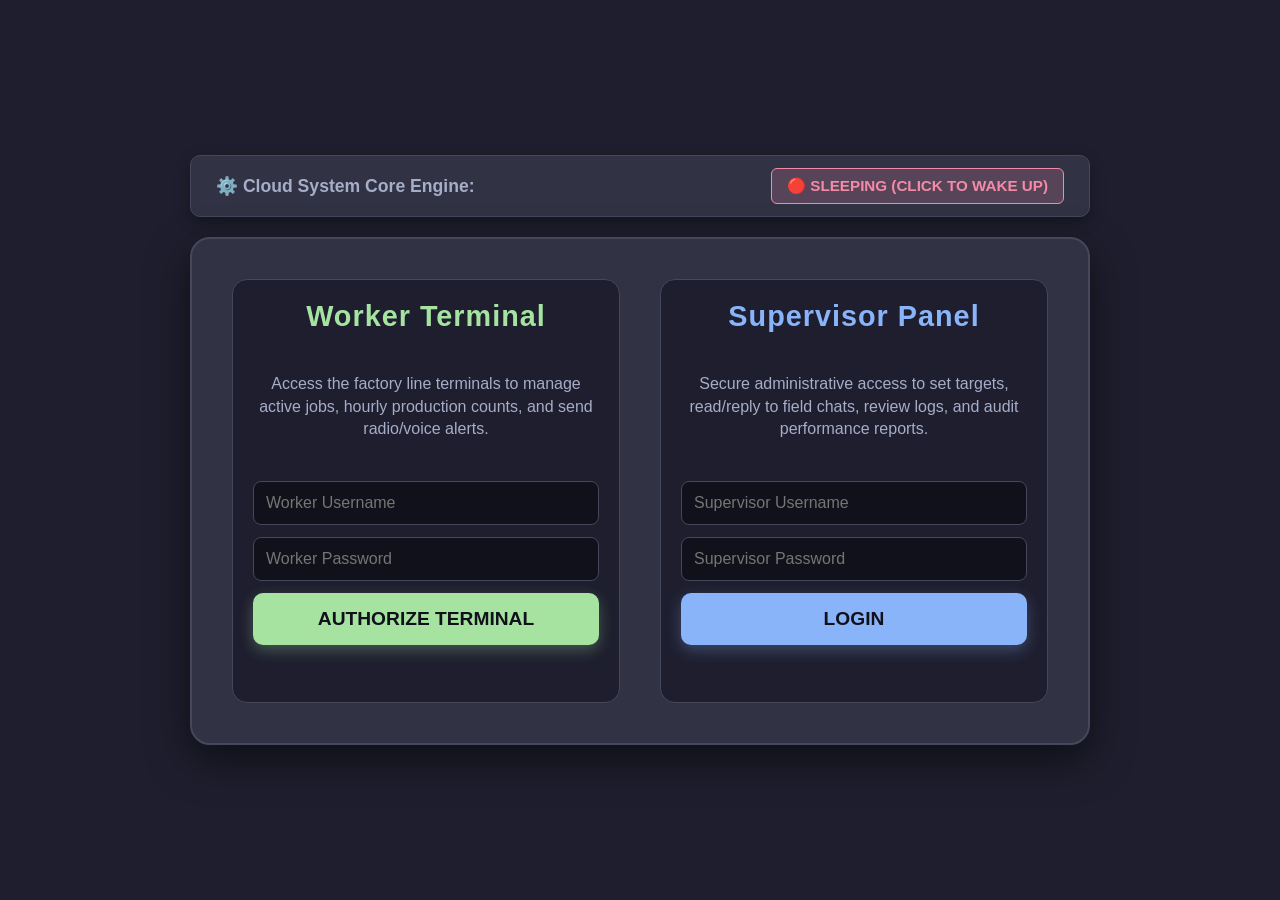
<file: index.html>
<!DOCTYPE html>
<html lang="en">
<head>
    <meta charset="UTF-8">
    <meta name="viewport" content="width=device-width, initial-scale=1.0">
    <title>Factory Production Portal</title>
    <style>
        body { font-family: 'Segoe UI', Tahoma, Geneva, Verdana, sans-serif; background-color: #1e1e2e; color: #cdd6f4; margin: 0; padding: 0; display: flex; flex-direction: column; justify-content: center; align-items: center; height: 100vh; gap: 20px; }
        .server-status-container { background-color: #313244; padding: 12px 25px; border-radius: 10px; border: 1px solid #45475a; display: flex; align-items: center; gap: 15px; box-shadow: 0 5px 15px rgba(0,0,0,0.3); max-width: 900px; width: 90%; box-sizing: border-box; justify-content: space-between; }
        .status-text { font-size: 1.1rem; font-weight: bold; color: #a6adc8; }
        .status-badge { padding: 8px 15px; border-radius: 6px; font-weight: bold; cursor: pointer; border: none; transition: 0.2s; font-size: 0.95rem; text-transform: uppercase; }
        .status-badge.sleeping { background-color: rgba(243, 139, 168, 0.2); color: #f38ba8; border: 1px solid #f38ba8; animation: pulse-red 1.5s infinite alternate; }
        .status-badge.loading { background-color: rgba(249, 226, 175, 0.2); color: #f9e2af; border: 1px solid #f9e2af; cursor: wait; }
        .status-badge.ready { background-color: rgba(166, 227, 161, 0.2); color: #a6e3a1; border: 1px solid #a6e3a1; cursor: default; pointer-events: none; }
        @keyframes pulse-red { 0% { box-shadow: 0 0 0 rgba(243, 139, 168, 0); } 100% { box-shadow: 0 0 10px rgba(243, 139, 168, 0.6); } }
        .portal-container { display: flex; gap: 40px; background-color: #313244; padding: 40px; border-radius: 20px; box-shadow: 0 15px 40px rgba(0,0,0,0.5); border: 2px solid #45475a; max-width: 900px; width: 90%; box-sizing: border-box; }
        .portal-section { flex: 1; display: flex; flex-direction: column; align-items: center; justify-content: center; padding: 20px; border-radius: 15px; background-color: #1e1e2e; border: 1px solid #45475a; text-align: center; }
        .portal-section h2 { margin-top: 0; font-size: 1.8rem; letter-spacing: 1px; }
        .section-worker h2 { color: #a6e3a1; }
        .section-supervisor h2 { color: #89b4fa; }
        p { color: #a6adc8; font-size: 1rem; margin-bottom: 25px; line-height: 1.4; }
        .btn-portal { border: none; padding: 15px 30px; font-size: 1.2rem; font-weight: bold; border-radius: 10px; cursor: pointer; width: 100%; box-sizing: border-box; transition: 0.2s; text-transform: uppercase; }
        .btn-worker { background-color: #a6e3a1; color: #11111b; box-shadow: 0 5px 15px rgba(166, 227, 161, 0.3); }
        .btn-worker:hover { background-color: #94e2d5; }
        .btn-supervisor { background-color: #89b4fa; color: #11111b; box-shadow: 0 5px 15px rgba(137, 180, 250, 0.3); }
        .btn-supervisor:hover { background-color: #74c7ec; }
        .login-form { width: 100%; display: flex; flex-direction: column; gap: 12px; margin-top: 15px; }
        .login-form input { padding: 12px; border-radius: 8px; border: 1px solid #45475a; background-color: #11111b; color: #fff; font-size: 0.1rem; font-size: 1rem; }
        .error-msg { color: #f38ba8; font-size: 0.95rem; font-weight: bold; min-height: 20px; margin-top: 5px; }
        .authorized-badge { color: #a6e3a1; font-weight: bold; font-size: 1.1rem; margin-bottom: 15px; background-color: rgba(166, 227, 161, 0.1); border: 1px dashed #a6e3a1; padding: 10px; border-radius: 8px; width: 100%; box-sizing: border-box; }
    </style>
</head>
<body>

    <div class="server-status-container">
        <div class="status-text">⚙️ Cloud System Core Engine:</div>
        <button class="status-badge sleeping" id="serverBadge" onclick="pingAndWakeUpServer()">🔴 Sleeping (Click to Wake Up)</button>
    </div>

    <div class="portal-container">
        <div class="portal-section section-worker">
            <h2>Worker Terminal</h2>
            <p>Access the factory line terminals to manage active jobs, hourly production counts, and send radio/voice alerts.</p>
            <div id="workerAuthSuccess" class="authorized-badge" style="display: none;">✓ DEVICE AUTHORIZED</div>
            <div class="login-form" id="workerLoginForm">
                <input type="text" id="w_username" placeholder="Worker Username">
                <input type="password" id="w_password" placeholder="Worker Password" onkeypress="if(event.key === 'Enter') handleWorkerLogin()">
                <button class="btn-portal btn-worker" onclick="handleWorkerLogin()">Authorize Terminal</button>
                <div class="error-msg" id="w_errorMsg"></div>
            </div>
            <button class="btn-portal btn-worker" id="btnOpenWorker" style="display: none; margin-top: 15px;" onclick="window.location.href='ProductivityStation.html'">Open Tablet Panel</button>
        </div>

        <div class="portal-section section-supervisor">
            <h2>Supervisor Panel</h2>
            <p>Secure administrative access to set targets, read/reply to field chats, review logs, and audit performance reports.</p>
            <div class="login-form">
                <input type="text" id="username" placeholder="Supervisor Username">
                <input type="password" id="password" placeholder="Supervisor Password" onkeypress="if(event.key === 'Enter') handleSupervisorLogin()">
                <button class="btn-portal btn-supervisor" onclick="handleSupervisorLogin()">Login</button>
                <div class="error-msg" id="errorMsg"></div>
            </div>
        </div>
    </div>

<script>
    const SERVER_URL = "https://my-factory-server.onrender.com";

    function checkDeviceAuthorization() {
        if (localStorage.getItem('worker_logged_in') === 'true') {
            document.getElementById('workerLoginForm').style.display = 'none';
            document.getElementById('workerAuthSuccess').style.display = 'block';
            document.getElementById('btnOpenWorker').style.display = 'block';
        } else {
            document.getElementById('workerLoginForm').style.display = 'flex';
            document.getElementById('workerAuthSuccess').style.display = 'none';
            document.getElementById('btnOpenWorker').style.display = 'none';
        }
    }

    function checkServerStatusSilently() {
        fetch(`${SERVER_URL}/`).then(res => { if(res.ok) { const badge = document.getElementById('serverBadge'); badge.className = "status-badge ready"; badge.textContent = "🟢 Server Ready & Active"; } }).catch(e => {});
    }

    function pingAndWakeUpServer() {
        const badge = document.getElementById('serverBadge'); badge.className = "status-badge loading"; badge.textContent = "⏳ Waking up server... Please wait";
        fetch(`${SERVER_URL}/`).then(res => { if(res.ok) { badge.className = "status-badge ready"; badge.textContent = "🟢 Server Ready & Active"; } else { throw new Error(); } }).catch(error => { badge.className = "status-badge sleeping"; badge.textContent = "❌ Connection Failed. Retry?"; });
    }

    function handleWorkerLogin() {
        const u = document.getElementById('w_username').value.trim();
        const p = document.getElementById('w_password').value;
        const err = document.getElementById('w_errorMsg');
        err.textContent = "";
        if(u === "" || p === "") { err.textContent = "Please fill in all fields."; return; }
        fetch(`${SERVER_URL}/api/login`, { method: 'POST', headers: { 'Content-Type': 'application/json' }, body: JSON.stringify({ username: u, password: p }) })
        .then(res => { if(!res.ok) throw new Error(); return res.json(); })
        .then(data => { localStorage.setItem('worker_logged_in', 'true'); checkDeviceAuthorization(); })
        .catch(error => { err.textContent = "❌ Invalid Worker Credentials!"; });
    }

    function handleSupervisorLogin() {
        const u = document.getElementById('username').value.trim();
        const p = document.getElementById('password').value;
        const err = document.getElementById('errorMsg');
        err.textContent = "";
        if(u === "" || p === "") { err.textContent = "Please fill in all fields."; return; }
        if (u === "worker") { err.textContent = "❌ ACCESS DENIED: Worker accounts cannot access Supervisor Panel."; return; }
        fetch(`${SERVER_URL}/api/login`, { method: 'POST', headers: { 'Content-Type': 'application/json' }, body: JSON.stringify({ username: u, password: p }) })
        .then(res => { if(!res.ok) throw new Error(); return res.json(); })
        .then(data => { sessionStorage.setItem('supervisor_logged_in', 'true'); window.location.href = 'SupervisorPanel.html'; })
        .catch(error => { err.textContent = "❌ Invalid Supervisor Credentials!"; });
    }

    checkServerStatusSilently();
    checkDeviceAuthorization();
</script>
</body>
</html>
</file>
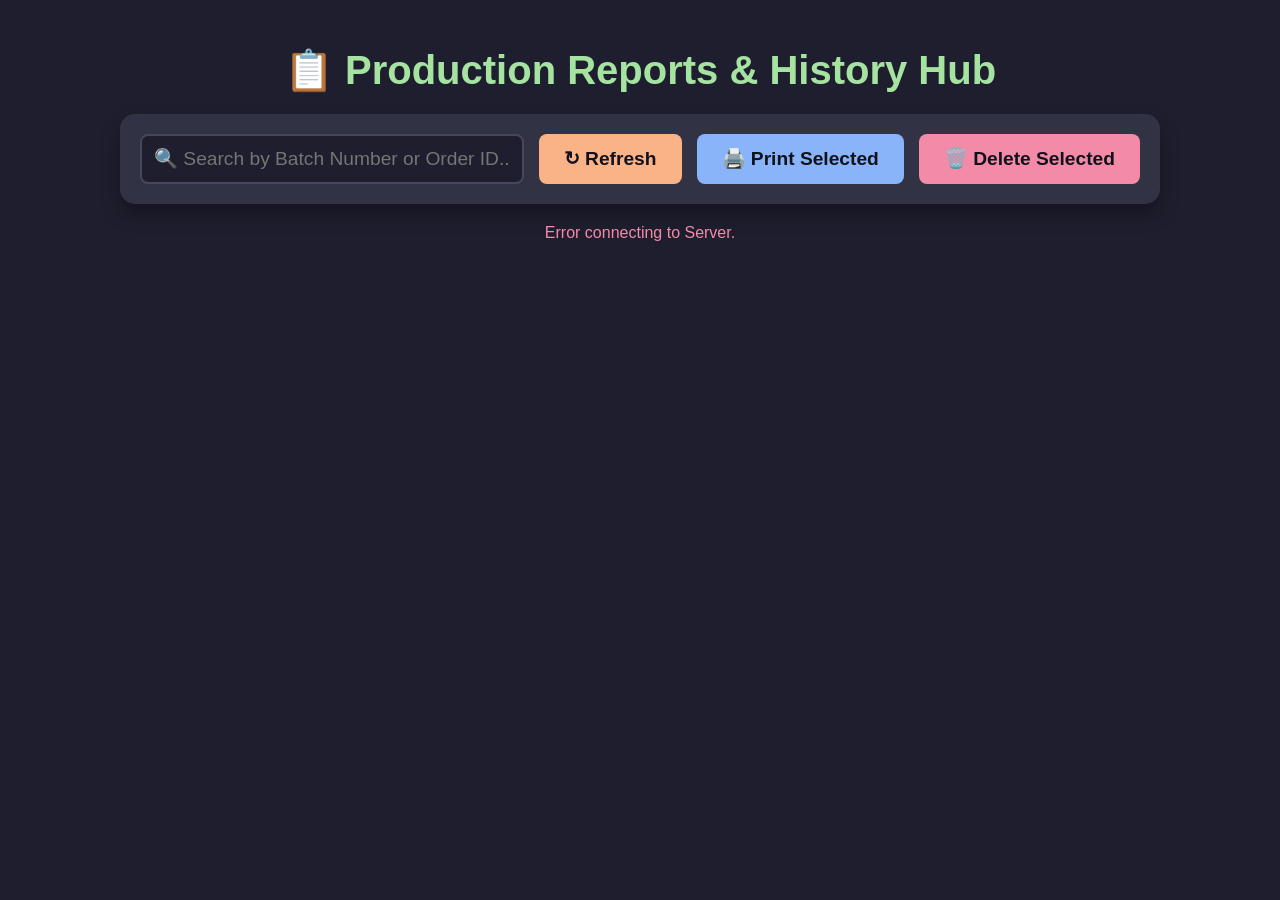
<file: reports.html>
<!DOCTYPE html>
<html lang="en">
<head>
    <meta charset="UTF-8">
    <meta name="viewport" content="width=device-width, initial-scale=1.0">
    <title>Production Reports Hub</title>
    <style>
        body { font-family: 'Segoe UI', sans-serif; background-color: #1e1e2e; color: #cdd6f4; margin: 0; padding: 20px; display: flex; flex-direction: column; align-items: center; }
        h1 { color: #a6e3a1; text-align: center; margin-bottom: 20px; font-size: 2.5rem; }
        
        .controls { background-color: #313244; padding: 20px; border-radius: 15px; width: 100%; max-width: 1000px; display: flex; gap: 15px; margin-bottom: 20px; box-shadow: 0 10px 20px rgba(0,0,0,0.3); }
        .search-box { flex: 1; padding: 12px; font-size: 1.2rem; border-radius: 8px; border: 2px solid #45475a; background-color: #1e1e2e; color: #fff; }
        .btn-print { background-color: #89b4fa; color: #11111b; font-size: 1.2rem; font-weight: bold; border: none; padding: 12px 25px; border-radius: 8px; cursor: pointer; transition: background 0.2s; }
        .btn-print:hover { background-color: #b4befe; }
        .btn-refresh { background-color: #fab387; color: #11111b; font-size: 1.2rem; font-weight: bold; border: none; padding: 12px 25px; border-radius: 8px; cursor: pointer; }
        .btn-delete { background-color: #f38ba8; color: #11111b; font-size: 1.2rem; font-weight: bold; border: none; padding: 12px 25px; border-radius: 8px; cursor: pointer; transition: background 0.2s; }
        .btn-delete:hover { background-color: #eba0ac; }

        .reports-container { width: 100%; max-width: 1000px; display: flex; flex-direction: column; gap: 20px; }
        .report-card { background-color: #1e1e2e; border: 2px solid #45475a; border-left: 8px solid #a6e3a1; border-radius: 10px; padding: 20px; display: flex; flex-direction: column; gap: 15px; transition: opacity 0.3s; }
        
        .report-header { display: flex; justify-content: space-between; align-items: flex-start; border-bottom: 1px solid #313244; padding-bottom: 10px; }
        .report-title-area { display: flex; align-items: center; gap: 15px; }
        .report-checkbox { width: 25px; height: 25px; cursor: pointer; accent-color: #a6e3a1; }
        .report-title { font-size: 1.6rem; font-weight: bold; color: #f9e2af; }
        .report-batch { font-family: monospace; font-size: 1.3rem; color: #11111b; background: #b4befe; padding: 5px 10px; border-radius: 5px; font-weight: bold;}
        .report-time { font-size: 1rem; color: #a6adc8; font-style: italic; }

        .report-grid { display: grid; grid-template-columns: repeat(2, 1fr); gap: 15px; }
        .report-box { background-color: #313244; padding: 12px; border-radius: 8px; }
        .report-box-title { color: #89b4fa; font-size: 0.9rem; font-weight: bold; margin-bottom: 5px; text-transform: uppercase; }
        .report-data { font-size: 1.2rem; font-family: monospace; }
        .highlight-data { color: #a6e3a1; font-weight: bold; font-size: 1.4rem; }

        .hourly-grid { display: grid; grid-template-columns: repeat(auto-fill, minmax(180px, 1fr)); gap: 10px; margin-top: 10px; }
        .hourly-item { background: #11111b; padding: 8px 12px; border-radius: 5px; font-family: monospace; font-size: 1.1rem; border: 1px solid #45475a; }
        .hourly-item span { color: #a6adc8; }
        .hourly-item strong { color: #fab387; }

        .logs-box { max-height: 150px; overflow-y: auto; background: #11111b; padding: 10px; border-radius: 8px; font-family: monospace; font-size: 0.9rem; margin-top: 10px; border: 1px solid #45475a;}
        .log-line { margin-bottom: 4px; color: #cdd6f4; }
        .log-stamp { color: #6c7086; margin-right: 8px; }

        /* 🔥 ΕΙΔΙΚΟ CSS ΓΙΑ ΤΗΝ ΕΚΤΥΠΩΣΗ (PDF) 🔥 */
        @media print {
            body { background-color: white; color: black; padding: 0; }
            .controls { display: none !important; }
            h1 { color: black; border-bottom: 2px solid black; padding-bottom: 10px; }
            
            /* Κρύβει τις κάρτες που ΔΕΝ είναι επιλεγμένες (δεν έχουν την κλάση .print-show) */
            .print-hide { display: none !important; }
            
            .report-card { border: 1px solid #ccc; border-left: 5px solid black; background-color: white; page-break-inside: avoid; margin-bottom: 20px; box-shadow: none; }
            .report-header { border-bottom: 2px solid #ccc; }
            .report-checkbox { display: none; }
            .report-title, .report-time { color: black; }
            .report-batch { background: #eee; color: black; border: 1px solid #999; }
            
            .report-box { background-color: #f9f9f9; border: 1px solid #ddd; }
            .report-box-title { color: #555; }
            .report-data, .highlight-data { color: black; }
            
            .hourly-item { background: #fff; color: black; border: 1px solid #ccc; }
            .hourly-item span { color: #555; }
            .hourly-item strong { color: black; }
            
            .logs-box { max-height: none; overflow: visible; background: transparent; border: 1px dashed #ccc; color: black; }
            .log-line { color: black; }
            .log-stamp { color: #555; }
        }
    </style>
</head>
<body>

    <h1>📋 Production Reports & History Hub</h1>
    
    <div class="controls">
        <input type="text" id="searchInput" class="search-box" placeholder="🔍 Search by Batch Number or Order ID..." onkeyup="filterReports()">
        <button class="btn-refresh" onclick="fetchReports()">↻ Refresh</button>
        <button class="btn-print" onclick="printSelectedReports()">🖨️ Print Selected</button>
        <button class="btn-delete" onclick="deleteSelectedReports()">🗑️ Delete Selected</button>
    </div>

    <div class="reports-container" id="reportsList">
        <div style="text-align: center; color: #6c7086; font-style: italic;">Loading reports from server...</div>
    </div>

<script>
    // 🔥 ΒΑΛΕ ΕΔΩ ΤΟ ΔΙΚΟ ΣΟΥ RENDER URL 🔥
    const SERVER_URL = "https://my-factory-server.onrender.com";
    
    let allReports = [];

    async function fetchReports() {
        const list = document.getElementById('reportsList');
        list.innerHTML = "<div style='text-align: center; color: #f9e2af;'>Fetching data...</div>";
        try {
            const response = await fetch(`${SERVER_URL}/api/get_reports`);
            allReports = await response.json();
            renderReports(allReports);
        } catch (error) {
            list.innerHTML = "<div style='text-align: center; color: #f38ba8;'>Error connecting to Server.</div>";
        }
    }

    function renderReports(reports) {
        const list = document.getElementById('reportsList');
        list.innerHTML = "";
        
        if (reports.length === 0) {
            list.innerHTML = "<div style='text-align: center; color: #6c7086; font-style: italic;'>No completed jobs found in the database.</div>";
            return;
        }

        reports.forEach((report, index) => {
            let card = document.createElement('div');
            card.className = "report-card";
            card.id = `report-card-${index}`;

            let prodPerBox = report.prod_per_box || "-";
            let boxesPerLayer = report.boxes_per_layer || "-";
            let layersPerPallet = report.layers_per_pallet || "-";

            let hourlyHtml = '';
            if (report.hourly_labels && report.hourly_data && report.hourly_labels.length > 0) {
                hourlyHtml = '<div class="report-box-title" style="margin-top:10px;">⏱️ Hourly Booking Breakdown</div><div class="hourly-grid">';
                for(let i=0; i<report.hourly_labels.length; i++) {
                    hourlyHtml += `<div class="hourly-item"><span>${report.hourly_labels[i]}:</span> <strong>+${report.hourly_data[i]} pcs</strong></div>`;
                }
                hourlyHtml += '</div>';
            }

            let logsHtml = '';
            if (report.logs && report.logs.length > 0) {
                logsHtml = '<div class="report-box-title" style="margin-top:10px;">📋 Activity Logs</div><div class="logs-box">';
                report.logs.forEach(l => {
                    if(typeof l === 'string') {
                        logsHtml += `<div class="log-line"><span class="log-stamp">${l.substring(0,10)}</span>${l.substring(10)}</div>`;
                    } else {
                        logsHtml += `<div class="log-line"><span class="log-stamp">${l.stamp}</span>${l.text}</div>`;
                    }
                });
                logsHtml += '</div>';
            }

            // Προσοχή στο data-id του checkbox, εκεί κρατάμε το κρυφό ID του Firebase
            card.innerHTML = `
                <div class="report-header">
                    <div class="report-title-area">
                        <input type="checkbox" class="report-checkbox" id="cb-${index}" data-id="${report.firebase_id}">
                        <div class="report-title">${report.station_name}</div>
                        <div class="report-batch">Batch: ${report.batch_number}</div>
                    </div>
                    <div class="report-time">Saved on: ${report.timestamp}</div>
                </div>
                
                <div class="report-grid">
                    <div class="report-box">
                        <div class="report-box-title">Job Configuration</div>
                        <div class="report-data">Target: ${report.batch_target} pcs</div>
                        <div class="report-data" style="font-size:1rem; color:#a6adc8;">Setup: ${prodPerBox} pcs/box | ${boxesPerLayer} boxes/layer | ${layersPerPallet} layers/pallet</div>
                    </div>
                    <div class="report-box">
                        <div class="report-box-title">Final Production Result</div>
                        <div class="report-data highlight-data">${report.total_produced} pcs</div>
                        <div class="report-data">Total Ready Pallets: ${report.completed_pallets}</div>
                    </div>
                </div>
                
                ${hourlyHtml}
                ${logsHtml}
            `;
            list.appendChild(card);
        });
    }

    function filterReports() {
        let query = document.getElementById('searchInput').value.toLowerCase();
        let filtered = allReports.filter(r => r.batch_number.toLowerCase().includes(query) || r.station_name.toLowerCase().includes(query));
        renderReports(filtered);
    }

    function printSelectedReports() {
        let cards = document.querySelectorAll('.report-card');
        let anyChecked = false;
        
        cards.forEach((card, index) => {
            let cb = document.getElementById(`cb-${index}`);
            if (cb && cb.checked) {
                card.classList.add('print-show');
                card.classList.remove('print-hide');
                anyChecked = true;
            } else {
                card.classList.add('print-hide');
                card.classList.remove('print-show');
            }
        });

        if (!anyChecked) {
            alert("Please select at least one report using the checkboxes to print.");
            cards.forEach(card => card.classList.remove('print-hide'));
            return;
        }

        window.print();

        cards.forEach(card => {
            card.classList.remove('print-hide');
            card.classList.remove('print-show');
        });
    }

    // 🔥 Η ΣΥΝΑΡΤΗΣΗ ΠΟΥ ΔΙΑΓΡΑΦΕΙ ΑΠΟ ΤΟ FIREBASE 🔥
    async function deleteSelectedReports() {
        let checkboxes = document.querySelectorAll('.report-checkbox:checked');
        
        if (checkboxes.length === 0) {
            alert("Please select at least one report to delete.");
            return;
        }

        if (!confirm(`Are you sure you want to permanently delete ${checkboxes.length} report(s)?\nThis action cannot be undone.`)) {
            return;
        }

        document.getElementById('reportsList').innerHTML = "<div style='text-align: center; color: #f38ba8;'>Deleting reports... Please wait.</div>";

        // Μαζεύουμε όλα τα IDs και στέλνουμε εντολή DELETE για το καθένα
        let deletePromises = [];
        checkboxes.forEach(cb => {
            let firebaseId = cb.getAttribute('data-id');
            if (firebaseId) {
                let p = fetch(`${SERVER_URL}/api/delete_report`, {
                    method: 'POST',
                    headers: { 'Content-Type': 'application/json' },
                    body: JSON.stringify({ firebase_id: firebaseId })
                });
                deletePromises.push(p);
            }
        });

        // Περιμένουμε να διαγραφούν όλα και μετά ξαναφορτώνουμε τη λίστα
        try {
            await Promise.all(deletePromises);
            fetchReports();
        } catch (e) {
            alert("An error occurred while deleting some reports.");
            fetchReports();
        }
    }

    fetchReports();
</script>
</body>
</html>
</file>
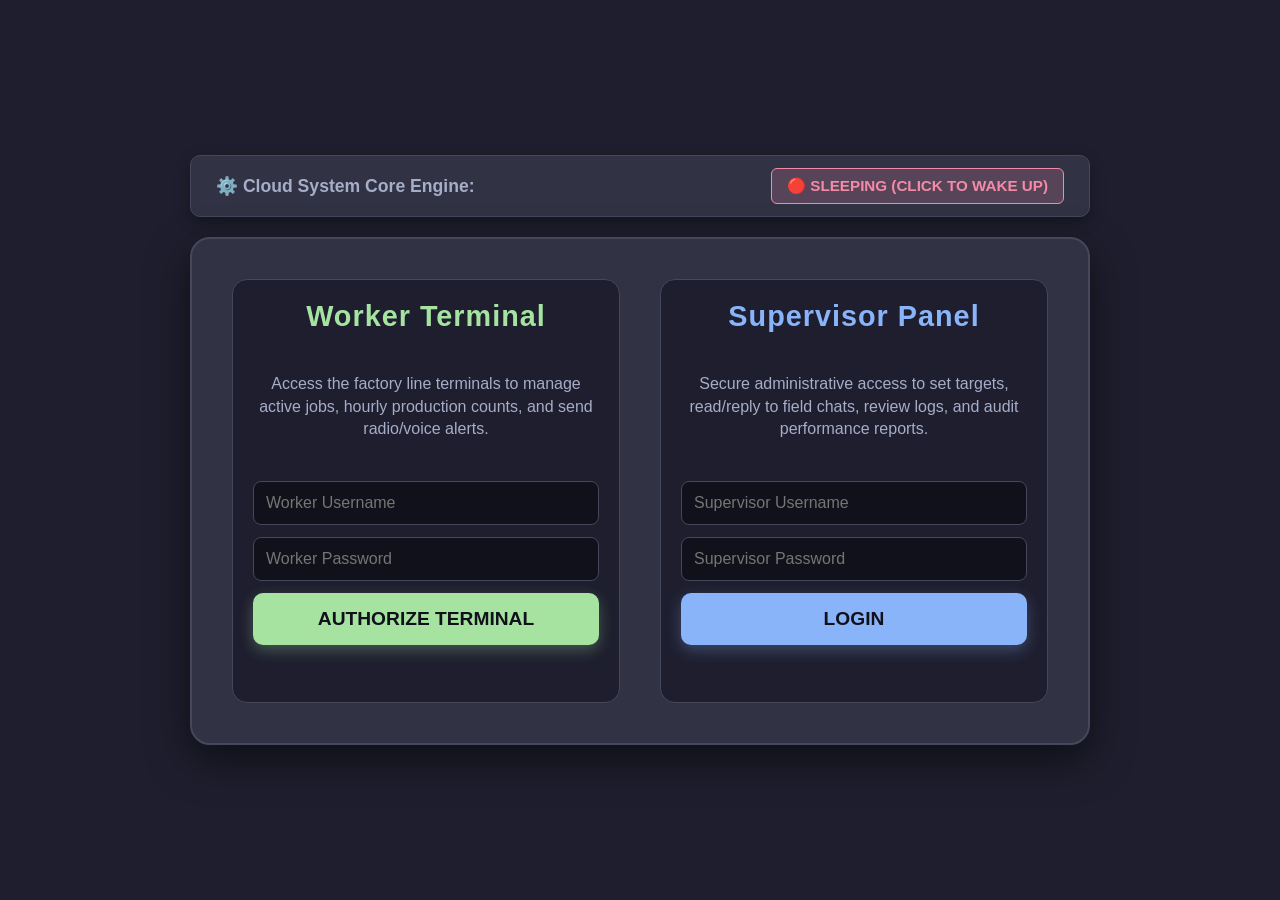
<file: SupervisorPanel.html>
<!DOCTYPE html>
<html lang="en">
<head>
    <meta charset="UTF-8">
    <meta name="viewport" content="width=device-width, initial-scale=1.0">
    <title>Supervisor Control Panel</title>
    <style>
        body { font-family: 'Segoe UI', Tahoma, Geneva, Verdana, sans-serif; background-color: #1e1e2e; color: #cdd6f4; margin: 0; padding: 20px; }
        .header { display: flex; justify-content: space-between; align-items: center; border-bottom: 2px solid #45475a; padding-bottom: 15px; margin-bottom: 20px; }
        .header h1 { color: #89b4fa; margin: 0; font-size: 2.2rem; }
        .header-controls { display: flex; gap: 15px; }
        .btn-sound { background-color: #585b70; color: #cdd6f4; border: none; padding: 12px 20px; font-size: 1.1rem; font-weight: bold; border-radius: 8px; cursor: pointer; transition: 0.2s; }
        .btn-sound.active { background-color: #a6e3a1; color: #11111b; }
        .btn-danger { background-color: #f38ba8; color: #11111b; border: none; padding: 12px 20px; font-size: 1.1rem; font-weight: bold; border-radius: 8px; cursor: pointer; transition: 0.2s; }
        .btn-danger:hover { background-color: #eba0ac; }
        .factory-goal-container { background-color: #313244; padding: 15px 25px; border-radius: 15px; margin-bottom: 30px; border: 2px solid #45475a; box-shadow: 0 10px 20px rgba(0,0,0,0.4); }
        .factory-goal-title { display: flex; justify-content: space-between; font-size: 1.5rem; font-weight: 900; color: #b4befe; margin-bottom: 10px; text-transform: uppercase; letter-spacing: 2px; }
        .factory-track { background: #11111b; height: 35px; border-radius: 10px; overflow: hidden; position: relative; border: 1px solid #6c7086; }
        .factory-fill { height: 100%; background: linear-gradient(90deg, #89b4fa, #cba6f7); width: 0%; transition: width 0.8s ease-in-out; display: flex; align-items: center; justify-content: flex-end; padding-right: 15px; box-sizing: border-box; font-size: 1.2rem; font-weight: 900; color: #11111b; }
        .section-title { color: #fab387; font-size: 1.5rem; margin-bottom: 15px; text-transform: uppercase; letter-spacing: 1px; }
        .grid-container { display: grid; grid-template-columns: repeat(3, 1fr); gap: 20px; margin-bottom: 40px; }
        .station-card { background-color: #313244; border-radius: 15px; padding: 20px; border-top: 5px solid #6c7086; box-shadow: 0 10px 20px rgba(0,0,0,0.3); display: flex; flex-direction: column; gap: 15px; transition: border-color 0.3s; }
        .station-card.online { border-top-color: #a6e3a1; }
        .station-card.offline { border-top-color: #f38ba8; }
        .card-header { display: flex; justify-content: space-between; align-items: center; }
        .card-header h2 { margin: 0; color: #fff; font-size: 1.8rem; }
        .status-badge { padding: 5px 12px; border-radius: 20px; font-weight: bold; font-size: 0.9rem; text-transform: uppercase; }
        .status-badge.online { background-color: rgba(166, 227, 161, 0.2); color: #a6e3a1; }
        .status-badge.offline { background-color: rgba(243, 139, 168, 0.2); color: #f38ba8; }
        .job-details { background-color: #1e1e2e; padding: 15px; border-radius: 10px; border: 1px solid #45475a; }
        .detail-row { display: flex; justify-content: space-between; margin-bottom: 8px; font-size: 1.1rem; }
        .detail-row:last-child { margin-bottom: 0; }
        .detail-label { color: #a6adc8; }
        .detail-value { font-family: monospace; font-weight: bold; font-size: 1.2rem; color: #b4befe; }
        .val-highlight { color: #a6e3a1; }
        .message-box { display: flex; gap: 10px; margin-top: auto; }
        .message-box input { flex: 1; padding: 10px; border-radius: 8px; border: 1px solid #45475a; background-color: #11111b; color: #fff; font-size: 1rem; }
        .message-box button { background-color: #89b4fa; color: #11111b; border: none; padding: 0 15px; font-weight: bold; border-radius: 8px; cursor: pointer; }
        .msg-status { font-size: 0.85rem; color: #f9e2af; font-style: italic; margin-top: 5px; min-height: 16px; }
        .alert-box { display: none; padding: 12px; border-radius: 10px; text-align: center; margin-top: 10px; border: 2px solid transparent; }
        .alert-text { font-weight: 900; font-size: 1.2rem; margin-bottom: 10px; text-transform: uppercase; letter-spacing: 1px; }
        .alert-btn { color: #11111b; border: none; padding: 8px 20px; font-weight: bold; font-size: 1.1rem; border-radius: 6px; cursor: pointer; width: 100%; transition: transform 0.1s; }
        .alert-btn:active { transform: scale(0.95); }
        .alert-box.supervisor { background-color: rgba(243, 139, 168, 0.1); border-color: #f38ba8; animation: pulse-super 1s infinite alternate; }
        .alert-text.supervisor { color: #f38ba8; }
        .alert-btn.supervisor { background-color: #f38ba8; }
        .alert-box.qa { background-color: rgba(250, 179, 135, 0.1); border-color: #fab387; animation: pulse-qa 1s infinite alternate; }
        .alert-text.qa { color: #fab387; }
        .alert-btn.qa { background-color: #fab387; }
        .alert-box.engineer { background-color: rgba(137, 180, 250, 0.1); border-color: #89b4fa; animation: pulse-eng 1s infinite alternate; }
        .alert-text.engineer { color: #89b4fa; }
        .alert-btn.engineer { background-color: #89b4fa; }
        @keyframes pulse-super { 0% { transform: scale(1); box-shadow: 0 0 0 rgba(243, 139, 168, 0); } 100% { transform: scale(1.02); box-shadow: 0 0 15px rgba(243, 139, 168, 0.5); } }
        @keyframes pulse-qa { 0% { transform: scale(1); box-shadow: 0 0 0 rgba(250, 179, 135, 0); } 100% { transform: scale(1.02); box-shadow: 0 0 15px rgba(250, 179, 135, 0.5); } }
        @keyframes pulse-eng { 0% { transform: scale(1); box-shadow: 0 0 0 rgba(137, 180, 250, 0); } 100% { transform: scale(1.02); box-shadow: 0 0 15px rgba(137, 180, 250, 0.5); } }
        .table-container { background-color: #313244; border-radius: 15px; padding: 20px; box-shadow: 0 10px 20px rgba(0,0,0,0.3); overflow-x: auto; }
        .shift-table { width: 100%; border-collapse: collapse; text-align: left; }
        .shift-table th { background-color: #1e1e2e; color: #89b4fa; padding: 15px; font-size: 1.1rem; border-bottom: 2px solid #45475a; }
        .shift-table td { padding: 15px; border-bottom: 1px solid #45475a; font-size: 1.2rem; }
        .shift-table tr:last-child td { border-bottom: none; }
        .shift-table tr:hover { background-color: #45475a; }
        .tbl-station { font-weight: bold; color: #fff; }
        .tbl-batch { background-color: #11111b; padding: 4px 8px; border-radius: 5px; font-family: monospace; color: #b4befe; font-size: 1.1rem; }
        .tbl-num { font-family: monospace; font-weight: bold; font-size: 1.4rem; color: #cdd6f4; }
        .target-control { display: flex; gap: 10px; }
        .target-control input { width: 100px; padding: 8px; border-radius: 6px; border: 1px solid #45475a; background-color: #11111b; color: #fff; font-family: monospace; font-size: 1.1rem; }
        .target-control button { background-color: #fab387; color: #11111b; border: none; padding: 0 15px; font-weight: bold; border-radius: 6px; cursor: pointer; }
        .progress-container { width: 100%; min-width: 150px; background-color: #11111b; border-radius: 10px; height: 25px; position: relative; overflow: hidden; border: 1px solid #45475a; }
        .progress-fill { height: 100%; background-color: #89b4fa; width: 0%; transition: width 0.5s ease-in-out; display: flex; align-items: center; justify-content: flex-end; padding-right: 8px; box-sizing: border-box; font-size: 0.9rem; font-weight: bold; color: #11111b; }
        .chat-window { position: fixed; bottom: 20px; right: 20px; width: 350px; height: 400px; background: #1e1e2e; border: 2px solid #45475a; border-radius: 15px; display: flex; flex-direction: column; box-shadow: 0 10px 30px rgba(0,0,0,0.6); z-index: 1000; transition: height 0.3s ease; overflow: hidden; }
        .chat-window.minimized { height: 45px; } 
        .chat-top-bar { display: flex; justify-content: space-between; align-items: center; background: #11111b; padding: 10px 15px; cursor: pointer; border-bottom: 1px solid #45475a;}
        .chat-top-title { color: #89b4fa; font-weight: bold; font-size: 1.1rem; display: flex; align-items: center; gap: 8px; flex: 1; }
        .chat-action-btns { display: flex; gap: 15px; align-items: center; }
        .chat-clear-btn { background: none; border: none; font-size: 1.2rem; cursor: pointer; padding: 0; filter: grayscale(100%); transition: 0.2s; }
        .chat-clear-btn:hover { filter: grayscale(0%); transform: scale(1.1); }
        .chat-min-btn { background: none; border: none; color: #cdd6f4; font-weight: bold; font-size: 1.5rem; cursor: pointer; padding: 0; line-height: 1; margin-top: -8px; }
        .chat-tabs { display: flex; background: #313244; }
        .tab-btn { flex: 1; padding: 12px; border: none; background: none; color: #a6adc8; cursor: pointer; font-weight: bold; font-size: 1rem; border-bottom: 2px solid transparent; transition: 0.2s;}
        .tab-btn.active { background: #45475a; color: #89b4fa; border-bottom: 2px solid #89b4fa; }
        .tab-btn.new-msg { color: #11111b; background-color: #fab387; border-bottom: 2px solid #fab387; animation: blink 1s infinite; }
        .chat-content { flex: 1; overflow-y: auto; padding: 15px; font-size: 0.95rem; color: #cdd6f4; display: flex; flex-direction: column; gap: 10px; }
        .chat-input-area { display: flex; gap: 8px; padding: 10px; background: #181825; border-top: 1px solid #45475a; }
        .chat-input-area input { flex: 1; padding: 8px 10px; border-radius: 6px; border: 1px solid #45475a; background-color: #11111b; color: #fff; font-size: 0.9rem; }
        .chat-input-area button { background-color: #89b4fa; color: #11111b; border: none; padding: 0 15px; font-weight: bold; border-radius: 6px; cursor: pointer; transition: 0.2s; }
        .chat-input-area button:hover { background-color: #74c7ec; }
        @keyframes blink { 50% { opacity: 0.7; } }
        .chat-msg { background-color: #313244; padding: 10px; border-radius: 8px; border-left: 4px solid #89b4fa; }
    </style>
</head>
<body>

    <div class="header">
        <h1>🏭 Production Supervisor Dashboard</h1>
        <div class="header-controls">
            <button class="btn-sound" id="soundToggleBtn" onclick="toggleSound()">🔇 Turn On Sound Alerts</button>
            <button class="btn-danger" onclick="resetAllShifts()">⚠️ Reset ALL Data</button>
        </div>
    </div>

    <div class="factory-goal-container">
        <div class="factory-goal-title">
            <span>Global Factory Shift Target</span>
            <span id="factoryNumText" style="color: #cdd6f4; font-family: monospace;">0 / 0</span>
        </div>
        <div class="factory-track">
            <div class="factory-fill" id="factoryProgFill">0%</div>
        </div>
    </div>

    <div class="section-title">▶ Current Active Jobs (Live Feed)</div>
    <div class="grid-container" id="stationsGrid"></div>

    <div class="section-title">📊 Total Shift Performance (All Jobs)</div>
    <div class="table-container">
        <table class="shift-table">
            <thead>
                <tr>
                    <th>Station</th>
                    <th>Active Batch</th>
                    <th>Total Shift Pallets</th>
                    <th>Total Shift Pieces</th>
                    <th>Set Shift Target</th>
                    <th>Goal Progress</th>
                </tr>
            </thead>
            <tbody id="shiftTableBody"></tbody>
        </table>
    </div>

    <div style="text-align: center; margin-top: 40px; margin-bottom: 20px; display: flex; justify-content: center; gap: 20px;">
        <button onclick="window.open('reports.html', '_blank')" style="background-color: #cba6f7; color: #11111b; border: none; padding: 15px 30px; font-size: 1.3rem; font-weight: bold; border-radius: 10px; cursor: pointer; box-shadow: 0 5px 15px rgba(203, 166, 247, 0.4); transition: 0.2s;">
            📂 Open Production Reports & History Hub
        </button>
        <button onclick="window.open('team_qr.html', '_blank')" style="background-color: #a6e3a1; color: #11111b; border: none; padding: 15px 30px; font-size: 1.3rem; font-weight: bold; border-radius: 10px; cursor: pointer; box-shadow: 0 5px 15px rgba(166, 227, 161, 0.4); transition: 0.2s;">
            📱 Team Telegram QR Codes
        </button>
    </div>

    <div class="chat-window minimized" id="chatWindow">
        <div class="chat-top-bar" onclick="toggleChat()">
            <div class="chat-top-title">💬 Live Field Updates</div>
            <div class="chat-action-btns">
                <button class="chat-clear-btn" onclick="clearActiveChat(event)" title="Clear Chat History">🗑️</button>
                <button class="chat-min-btn" onclick="toggleChat()">_</button>
            </div>
        </div>
        <div class="chat-tabs">
            <button class="tab-btn active" id="btn-QA" onclick="switchTab('QA', event)">QA</button>
            <button class="tab-btn" id="btn-ENG" onclick="switchTab('ENG', event)">ENG</button>
        </div>
        <div class="chat-content" id="chat-box"></div>
        <div class="chat-input-area">
            <input type="text" id="chatInput" placeholder="Reply to team..." onkeypress="if(event.key === 'Enter') sendChatMessage()">
            <button onclick="sendChatMessage()">Send</button>
        </div>
    </div>

<script>
    const SERVER_URL = "https://my-factory-server.onrender.com";

    if (sessionStorage.getItem('supervisor_logged_in') !== 'true') {
        alert("🔒 ACCESS DENIED: Please login through the main portal.");
        window.location.href = 'index.html';
    }
    
    const STATION_NAMES = {
        "1": "Line 1", "2": "Line 2", "3": "Line 3",
        "4": "Line 4", "5": "Pouch", "6": "Powder Room"
    };

    let audioContext = null; let isSoundEnabled = false; let isAlertPlaying = false; let alertInterval = null;
    let activeChatTab = 'QA'; let chatData = { QA: [], ENG: [] }; let msgCounts = { QA: 0, ENG: 0 };

    function initUI() {
        const grid = document.getElementById('stationsGrid'); const tbody = document.getElementById('shiftTableBody');
        for (let i = 1; i <= 6; i++) {
            let card = document.createElement('div'); card.className = "station-card offline"; card.id = `card-${i}`;
            card.innerHTML = `<div class="card-header"><h2>${STATION_NAMES[i]}</h2><span class="status-badge offline" id="status-${i}">OFFLINE</span></div><div class="job-details"><div class="detail-row"><span class="detail-label">Active Batch:</span> <span class="detail-value" id="c-batch-${i}">-</span></div><div class="detail-row"><span class="detail-label">Job Pieces:</span> <span class="detail-value val-highlight" id="c-pcs-${i}">0</span></div><div class="detail-row"><span class="detail-label">Job Pallets:</span> <span class="detail-value" id="c-plts-${i}">0</span></div></div><div class="alert-box" id="alert-${i}"><div class="alert-text" id="alert-text-${i}">Alert!</div><button class="alert-btn" id="alert-btn-${i}" onclick="ackAlert(${i})">Acknowledge</button></div><div class="message-box"><input type="text" id="msg-input-${i}" placeholder="Send msg to tablet..."><button onclick="sendMessage(${i})">Send</button></div><div class="msg-status" id="msg-status-${i}"></div>`;
            grid.appendChild(card);
            let tr = document.createElement('tr');
            tr.innerHTML = `<td class="tbl-station">${STATION_NAMES[i]}</td><td><span class="tbl-batch" id="t-batch-${i}">-</span></td><td class="tbl-num" id="t-plts-${i}">0</td><td class="tbl-num" id="t-pcs-${i}">0</td><td><div class="target-control"><input type="number" id="target-input-${i}" placeholder="Target"><button onclick="setTarget(${i})">Set</button></div></td><td><div class="progress-container"><div class="progress-fill" id="prog-${i}">0%</div></div></td>`;
            tbody.appendChild(tr);
        }
    }

    function toggleSound() {
        const btn = document.getElementById('soundToggleBtn');
        if (!isSoundEnabled) {
            try { audioContext = new (window.AudioContext || window.webkitAudioContext)(); if (audioContext.state === 'suspended') { audioContext.resume(); } isSoundEnabled = true; btn.className = "btn-sound active"; btn.innerHTML = "🔊 Sound Alerts: ON"; playChime(); } catch(e) { alert("Audio is not supported in this browser."); }
        } else { isSoundEnabled = false; btn.className = "btn-sound"; btn.innerHTML = "🔇 Turn On Sound Alerts"; if (isAlertPlaying) { isAlertPlaying = false; clearInterval(alertInterval); } }
    }

    function playChime() {
        if (!isSoundEnabled || !audioContext) return;
        try { let osc1 = audioContext.createOscillator(); let gainNode = audioContext.createGain(); osc1.connect(gainNode); gainNode.connect(audioContext.destination); osc1.type = 'sine'; osc1.frequency.setValueAtTime(600, audioContext.currentTime); osc1.frequency.exponentialRampToValueAtTime(800, audioContext.currentTime + 0.1); gainNode.gain.setValueAtTime(0, audioContext.currentTime); gainNode.gain.linearRampToValueAtTime(0.3, audioContext.currentTime + 0.05); gainNode.gain.exponentialRampToValueAtTime(0.001, audioContext.currentTime + 0.5); osc1.start(audioContext.currentTime); osc1.stop(audioContext.currentTime + 0.5); } catch(e) {}
    }

    function toggleChat() { document.getElementById('chatWindow').classList.toggle('minimized'); }
    function clearActiveChat(event) { event.stopPropagation(); if(confirm(`Are you sure you want to clear all messages in ${activeChatTab}?`)) { fetch(`${SERVER_URL}/api/clear_chat`, { method: 'POST', headers: { 'Content-Type': 'application/json' }, body: JSON.stringify({ tab: activeChatTab }) }).then(() => { chatData[activeChatTab] = []; msgCounts[activeChatTab] = 0; renderChat(); }); } }
    function switchTab(tabName, event) { if (event) event.stopPropagation(); activeChatTab = tabName; document.getElementById(`btn-${tabName}`).className = 'tab-btn active'; document.getElementById(tabName === 'QA' ? 'btn-ENG' : 'btn-QA').className = 'tab-btn'; renderChat(); }
    function renderChat() { const box = document.getElementById('chat-box'); const msgs = chatData[activeChatTab] || []; if (msgs.length === 0) { box.innerHTML = `<div style="text-align:center; color:#6c7086; margin-top: 20px;"><i>No updates yet...</i></div>`; } else { box.innerHTML = msgs.map(m => `<div class="chat-msg">${m}</div>`).join(''); box.scrollTop = box.scrollHeight; } }

    async function fetchChatMessages() {
        if (!SERVER_URL || !SERVER_URL.includes("http")) return;
        try {
            const res = await fetch(`${SERVER_URL}/api/get_chat`); const data = await res.json(); let newMsgArrived = false; chatData = data;
            if (data.QA.length > msgCounts.QA) { msgCounts.QA = data.QA.length; newMsgArrived = true; if (activeChatTab !== 'QA') { document.getElementById('btn-QA').classList.add('new-msg'); } else { renderChat(); } }
            if (data.ENG.length > msgCounts.ENG) { msgCounts.ENG = data.ENG.length; newMsgArrived = true; if (activeChatTab !== 'ENG') { document.getElementById('btn-ENG').classList.add('new-msg'); } else { renderChat(); } }
            if (data.QA.length < msgCounts.QA) { msgCounts.QA = data.QA.length; if(activeChatTab === 'QA') renderChat(); }
            if (data.ENG.length < msgCounts.ENG) { msgCounts.ENG = data.ENG.length; if(activeChatTab === 'ENG') renderChat(); }
            if (newMsgArrived) { playChime(); document.getElementById('chatWindow').classList.remove('minimized'); }
        } catch(e) {}
    }

    function sendChatMessage() { let inputField = document.getElementById('chatInput'); let msg = inputField.value.trim(); if (msg === "") return; fetch(`${SERVER_URL}/api/send_chat_message`, { method: 'POST', headers: { 'Content-Type': 'application/json' }, body: JSON.stringify({ tab: activeChatTab, message: msg }) }).then(() => { inputField.value = ""; fetchChatMessages(); }); }

    async function fetchSupervisorData() {
        if (!SERVER_URL || !SERVER_URL.includes("http")) return;
        try {
            const res = await fetch(`${SERVER_URL}/api/get_supervisor_data`); const data = await res.json();
            let globalTotalPieces = 0; let globalTotalTarget = 0; let anyAlertActive = false;

            for (let i = 1; i <= 6; i++) {
                let st = data[i.toString()]; if (!st) continue;
                globalTotalPieces += st.shift_total || 0; globalTotalTarget += st.shift_target || 0;
                let card = document.getElementById(`card-${i}`); let statusBadge = document.getElementById(`status-${i}`);
                if (st.status === "Online") { card.className = "station-card online"; statusBadge.className = "status-badge online"; statusBadge.textContent = "ONLINE"; } 
                else { card.className = "station-card offline"; statusBadge.className = "status-badge offline"; statusBadge.textContent = "OFFLINE"; }

                document.getElementById(`c-batch-${i}`).textContent = st.batch_number;
                document.getElementById(`c-pcs-${i}`).textContent = (st.job_total || 0).toLocaleString();
                document.getElementById(`c-plts-${i}`).textContent = st.job_pallets || 0;

                let alertBox = document.getElementById(`alert-${i}`); let alertText = document.getElementById(`alert-text-${i}`); let alertBtn = document.getElementById(`alert-btn-${i}`);
                if (st.worker_alert !== "" && !st.alert_acknowledged) {
                    anyAlertActive = true; let typeClass = st.worker_alert.toLowerCase(); alertBox.className = `alert-box ${typeClass}`; alertText.className = `alert-text ${typeClass}`; alertBtn.className = `alert-btn ${typeClass}`;
                    let noteHTML = st.worker_note ? `<br><span style="font-size:1rem; font-weight:normal; display:block; margin-top:8px; background:rgba(0,0,0,0.3); padding:6px; border-radius:6px; color:#fff; border-left: 3px solid #fff; text-align:left;">📝 ${st.worker_note}</span>` : "";
                    alertText.innerHTML = `⚠️ Call from: ${st.worker_alert}${noteHTML}`; alertBox.style.display = "block";
                } else { alertBox.style.display = "none"; }

                let msgStatus = document.getElementById(`msg-status-${i}`);
                if (st.supervisor_message !== "") { msgStatus.textContent = st.message_read ? "✓ Tablet read your message" : "⏳ Tablet ringing... (Unread)"; msgStatus.style.color = st.message_read ? "#a6e3a1" : "#f9e2af"; } 
                else { msgStatus.textContent = ""; }

                document.getElementById(`t-batch-${i}`).textContent = st.batch_number;
                document.getElementById(`t-plts-${i}`).textContent = st.shift_pallets || 0;
                document.getElementById(`t-pcs-${i}`).textContent = (st.shift_total || 0).toLocaleString();
                
                let targetInput = document.getElementById(`target-input-${i}`);
                if (document.activeElement !== targetInput && st.shift_target > 0) { targetInput.value = st.shift_target; }

                let progBar = document.getElementById(`prog-${i}`); let pct = 0;
                if (st.shift_target > 0) { pct = Math.floor((st.shift_total / st.shift_target) * 100); }
                if (pct > 100) pct = 100;
                progBar.style.width = `${pct}%`; progBar.textContent = pct > 0 ? `${pct}%` : "";
                
                if (st.shift_target === 0 || pct === 0) { progBar.style.backgroundColor = "#45475a"; } 
                else if (pct < 80) { progBar.style.backgroundColor = "#f38ba8"; progBar.style.color = "#11111b"; } 
                else if (pct >= 80 && pct < 95) { progBar.style.backgroundColor = "#f9e2af"; progBar.style.color = "#11111b"; } 
                else { progBar.style.backgroundColor = "#a6e3a1"; progBar.style.color = "#11111b"; }
            }

            let facBar = document.getElementById('factoryProgFill'); let facText = document.getElementById('factoryNumText');
            facText.textContent = `${globalTotalPieces.toLocaleString()} / ${globalTotalTarget.toLocaleString()}`;
            let facPct = 0; if (globalTotalTarget > 0) { facPct = Math.floor((globalTotalPieces / globalTotalTarget) * 100); }
            if (facPct > 100) facPct = 100;
            facBar.style.width = `${facPct}%`; facBar.textContent = facPct > 0 ? `${facPct}%` : "";
            if (facPct >= 100 && globalTotalTarget > 0) { facBar.style.backgroundColor = "#a6e3a1"; } else { facBar.style.backgroundColor = "#89b4fa"; }

            if (anyAlertActive && !isAlertPlaying) { isAlertPlaying = true; playChime(); alertInterval = setInterval(playChime, 4000); } 
            else if (!anyAlertActive && isAlertPlaying) { isAlertPlaying = false; clearInterval(alertInterval); }
        } catch (e) {}
    }

    function setTarget(stationId) { let val = document.getElementById(`target-input-${stationId}`).value; if (!val || val <= 0) return; fetch(`${SERVER_URL}/api/set_target`, { method: 'POST', headers: { 'Content-Type': 'application/json' }, body: JSON.stringify({ station_id: stationId, target: parseInt(val) }) }); }
    function sendMessage(stationId) { let msgInput = document.getElementById(`msg-input-${stationId}`); let msg = msgInput.value.trim(); if (msg === "") return; fetch(`${SERVER_URL}/api/send_message`, { method: 'POST', headers: { 'Content-Type': 'application/json' }, body: JSON.stringify({ station_id: stationId, message: msg }) }).then(() => { msgInput.value = ""; }); }
    
    function ackAlert(stationId) {
        document.getElementById(`alert-${stationId}`).style.display = "none";
        fetch(`${SERVER_URL}/api/ack_alert`, { method: 'POST', headers: { 'Content-Type': 'application/json' }, body: JSON.stringify({ station_id: stationId }) });
    }

    function resetAllShifts() { if (confirm("⚠️ WARNING: Are you sure you want to completely RESET all shift totals, targets, and pallets across the entire factory?\n\nThis will zero out the Shift Totals table immediately.")) { fetch(`${SERVER_URL}/api/reset_shift`, { method: 'POST' }); } }

    initUI();
    setInterval(fetchSupervisorData, 2000); setInterval(fetchChatMessages, 3000);
    fetchSupervisorData(); fetchChatMessages();
</script>
</body>
</html>
</file>
